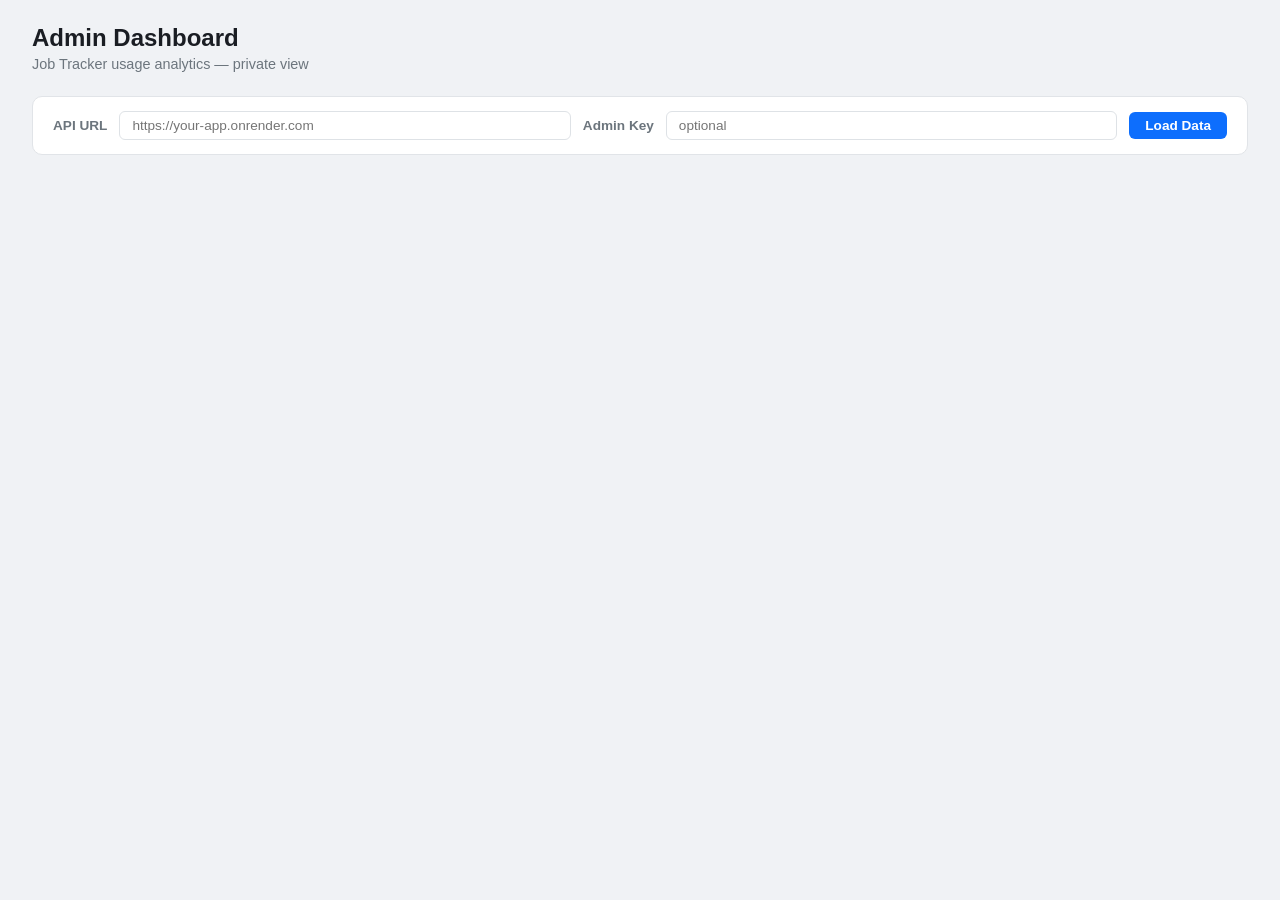
<file: admin_dashboard.html>
<!DOCTYPE html>
<html lang="en">
<head>
<meta charset="UTF-8">
<meta name="viewport" content="width=device-width, initial-scale=1.0">
<title>Job Tracker — Admin Dashboard</title>
<style>
  * { box-sizing: border-box; margin: 0; padding: 0; }
  body { font-family: -apple-system, BlinkMacSystemFont, "Segoe UI", Roboto, sans-serif; background: #f0f2f5; color: #1a1d23; padding: 24px 32px; }
  h1 { font-size: 1.5rem; margin-bottom: 4px; }
  .subtitle { color: #6c757d; font-size: 0.9rem; margin-bottom: 24px; }
  .config-bar { background: #fff; border: 1px solid #e1e4e8; border-radius: 10px; padding: 14px 20px; margin-bottom: 24px; display: flex; align-items: center; gap: 12px; flex-wrap: wrap; }
  .config-bar label { font-size: 0.85rem; font-weight: 600; color: #6c757d; }
  .config-bar input { flex: 1; min-width: 200px; padding: 6px 12px; border: 1px solid #dee2e6; border-radius: 6px; font-size: 0.85rem; }
  .config-bar button { padding: 6px 16px; border: none; border-radius: 6px; background: #0d6efd; color: #fff; font-weight: 600; font-size: 0.85rem; cursor: pointer; }
  .config-bar button:hover { background: #0b5ed7; }
  #error { color: #dc3545; font-size: 0.85rem; display: none; }

  .cards { display: grid; grid-template-columns: repeat(auto-fit, minmax(180px, 1fr)); gap: 16px; }
  .card { background: #fff; border: 1px solid #e1e4e8; border-radius: 10px; padding: 20px; text-align: center; }
  .card .value { font-size: 2rem; font-weight: 700; color: #0d6efd; }
  .card .label { font-size: 0.8rem; text-transform: uppercase; letter-spacing: 0.05em; color: #6c757d; font-weight: 600; margin-top: 4px; }

  .section { background: #fff; border: 1px solid #e1e4e8; border-radius: 10px; padding: 20px; margin-top: 24px; }
  .section h3 { font-size: 0.95rem; margin-bottom: 12px; }
  table { width: 100%; border-collapse: collapse; font-size: 0.85rem; }
  th { text-align: left; font-size: 0.75rem; text-transform: uppercase; letter-spacing: 0.05em; color: #6c757d; font-weight: 600; padding: 8px 6px; border-bottom: 2px solid #e9ecef; }
  td { padding: 8px 6px; border-bottom: 1px solid #f0f0f0; vertical-align: middle; }

  .btn-sm { padding: 3px 10px; border: none; border-radius: 4px; font-size: 0.78rem; font-weight: 600; cursor: pointer; }
  .btn-approve { background: #198754; color: #fff; }
  .btn-approve:hover { background: #157347; }
  .btn-reject { background: #dc3545; color: #fff; margin-left: 4px; }
  .btn-reject:hover { background: #bb2d3b; }
  .badge { display: inline-block; padding: 2px 8px; border-radius: 10px; font-size: 0.72rem; font-weight: 600; }
  .badge-pending { background: #fff3cd; color: #856404; }
  .badge-approved { background: #d1e7dd; color: #0f5132; }
  .badge-rejected { background: #f8d7da; color: #842029; }
  .badge-registered { background: #cff4fc; color: #055160; }
  .invite-link { font-size: 0.78rem; color: #0d6efd; word-break: break-all; }
  .about-text { max-width: 250px; font-size: 0.8rem; color: #495057; }

  .loading { text-align: center; padding: 60px; color: #6c757d; font-size: 1rem; }
</style>
</head>
<body>

<h1>Admin Dashboard</h1>
<p class="subtitle">Job Tracker usage analytics — private view</p>

<div class="config-bar">
  <label>API URL</label>
  <input id="apiUrl" placeholder="https://your-app.onrender.com" />
  <label>Admin Key</label>
  <input id="adminKey" type="password" placeholder="optional" />
  <button onclick="fetchAll()">Load Data</button>
  <span id="error"></span>
</div>

<div id="dashboard" style="display:none">
  <div class="cards">
    <div class="card"><div class="value" id="v-users">—</div><div class="label">Total Users</div></div>
    <div class="card"><div class="value" id="v-active">—</div><div class="label">Active Users</div></div>
    <div class="card"><div class="value" id="v-jobs">—</div><div class="label">Total Jobs</div></div>
    <div class="card"><div class="value" id="v-resumes">—</div><div class="label">Resumes Uploaded</div></div>
    <div class="card"><div class="value" id="v-scans">—</div><div class="label">Email Scans</div></div>
    <div class="card"><div class="value" id="v-email">—</div><div class="label">Email Integrations</div></div>
  </div>

  <div class="section" id="requestsSection">
    <h3>Access Requests</h3>
    <table>
      <thead><tr><th>Name</th><th>Email</th><th>About</th><th>Date</th><th>Status</th><th>Actions</th></tr></thead>
      <tbody id="requestRows"></tbody>
    </table>
  </div>

  <div class="section">
    <h3>All Users</h3>
    <table>
      <thead><tr><th>#</th><th>Username</th><th>Display Name</th><th>Email</th><th>Jobs</th><th>Joined</th></tr></thead>
      <tbody id="userRows"></tbody>
    </table>
  </div>
</div>

<div id="loadingMsg" class="loading" style="display:none">Loading dashboard data...</div>

<script>
let _baseUrl = '';

const saved = localStorage.getItem('admin_dash_config');
if (saved) {
  const c = JSON.parse(saved);
  document.getElementById('apiUrl').value = c.url || '';
  document.getElementById('adminKey').value = c.key || '';
}

function getHeaders() {
  const key = document.getElementById('adminKey').value.trim();
  const h = {};
  if (key) h['X-Admin-Key'] = key;
  return h;
}

async function fetchAll() {
  const url = document.getElementById('apiUrl').value.replace(/\/+$/, '');
  const errEl = document.getElementById('error');
  errEl.style.display = 'none';

  _baseUrl = url || window.location.origin;
  if (!url && window.location.protocol === 'file:') { errEl.textContent = 'Enter your app URL'; errEl.style.display = 'inline'; return; }

  localStorage.setItem('admin_dash_config', JSON.stringify({ url, key: document.getElementById('adminKey').value.trim() }));

  document.getElementById('loadingMsg').style.display = 'block';
  document.getElementById('dashboard').style.display = 'none';

  try {
    const [statsResp, reqResp] = await Promise.all([
      fetch(_baseUrl + '/api/admin/stats', { headers: getHeaders(), credentials: 'include' }),
      fetch(_baseUrl + '/api/admin/access-requests', { headers: getHeaders(), credentials: 'include' })
    ]);
    if (!statsResp.ok) {
      const body = await statsResp.json().catch(() => ({}));
      throw new Error(body.error || `HTTP ${statsResp.status}`);
    }
    const stats = await statsResp.json();
    const requests = reqResp.ok ? await reqResp.json() : [];
    renderDashboard(stats, requests);
  } catch (e) {
    errEl.textContent = e.message;
    errEl.style.display = 'inline';
    document.getElementById('loadingMsg').style.display = 'none';
  }
}

function renderDashboard(d, requests) {
  document.getElementById('loadingMsg').style.display = 'none';
  document.getElementById('dashboard').style.display = 'block';

  document.getElementById('v-users').textContent = d.total_users;
  document.getElementById('v-active').textContent = d.active_users;
  document.getElementById('v-jobs').textContent = d.total_jobs;
  document.getElementById('v-resumes').textContent = d.total_resumes;
  document.getElementById('v-scans').textContent = d.total_scans;
  document.getElementById('v-email').textContent = d.email_users;

  // Access requests table
  renderRequests(requests);

  // Users table
  const usersHtml = (d.users || []).map(u => {
    const joined = u.created_at ? new Date(u.created_at).toLocaleDateString('en-US', { month: 'short', day: 'numeric', year: 'numeric' }) : '—';
    return `<tr><td>${esc(String(u.id))}</td><td>${esc(u.username)}</td><td>${esc(u.display_name||'')}</td><td>${esc(u.email||'—')}</td><td>${u.job_count}</td><td>${joined}</td></tr>`;
  }).join('');
  document.getElementById('userRows').innerHTML = usersHtml || '<tr><td colspan="6" style="text-align:center;color:#6c757d">No users</td></tr>';
}

function renderRequests(requests) {
  const html = (requests || []).map(r => {
    const date = r.created_at ? new Date(r.created_at).toLocaleDateString('en-US', { month: 'short', day: 'numeric', year: 'numeric' }) : '—';
    const badgeClass = 'badge-' + (r.status || 'pending');
    let actions = '';
    if (r.status === 'pending') {
      actions = `<button class="btn-sm btn-approve" onclick="approveReq(${r.id})">Approve</button><button class="btn-sm btn-reject" onclick="rejectReq(${r.id})">Reject</button>`;
    } else if (r.status === 'approved' && r.invite_token) {
      actions = `<span class="invite-link" id="link-${r.id}">${_baseUrl}/signup?token=${r.invite_token}</span>`;
    }
    return `<tr><td>${esc(r.name)}</td><td>${esc(r.email)}</td><td class="about-text">${esc(r.about||'')}</td><td>${date}</td><td><span class="badge ${badgeClass}">${r.status}</span></td><td>${actions}</td></tr>`;
  }).join('');
  document.getElementById('requestRows').innerHTML = html || '<tr><td colspan="6" style="text-align:center;color:#6c757d">No requests yet</td></tr>';
}

async function approveReq(id) {
  try {
    const resp = await fetch(_baseUrl + '/api/admin/access-requests/' + id + '/approve', {
      method: 'POST', headers: getHeaders(), credentials: 'include'
    });
    if (!resp.ok) throw new Error('Failed to approve');
    const data = await resp.json();
    alert('Approved! Invite link:\n\n' + data.invite_url);
    fetchAll();
  } catch (e) { alert(e.message); }
}

async function rejectReq(id) {
  if (!confirm('Reject this request?')) return;
  try {
    const resp = await fetch(_baseUrl + '/api/admin/access-requests/' + id + '/reject', {
      method: 'POST', headers: getHeaders(), credentials: 'include'
    });
    if (!resp.ok) throw new Error('Failed to reject');
    fetchAll();
  } catch (e) { alert(e.message); }
}

function esc(s) {
  if (!s) return '';
  const el = document.createElement('span');
  el.textContent = s;
  return el.innerHTML;
}

// Auto-load if config exists
if (document.getElementById('apiUrl').value) {
  fetchAll();
}
</script>
</body>
</html>
</file>
